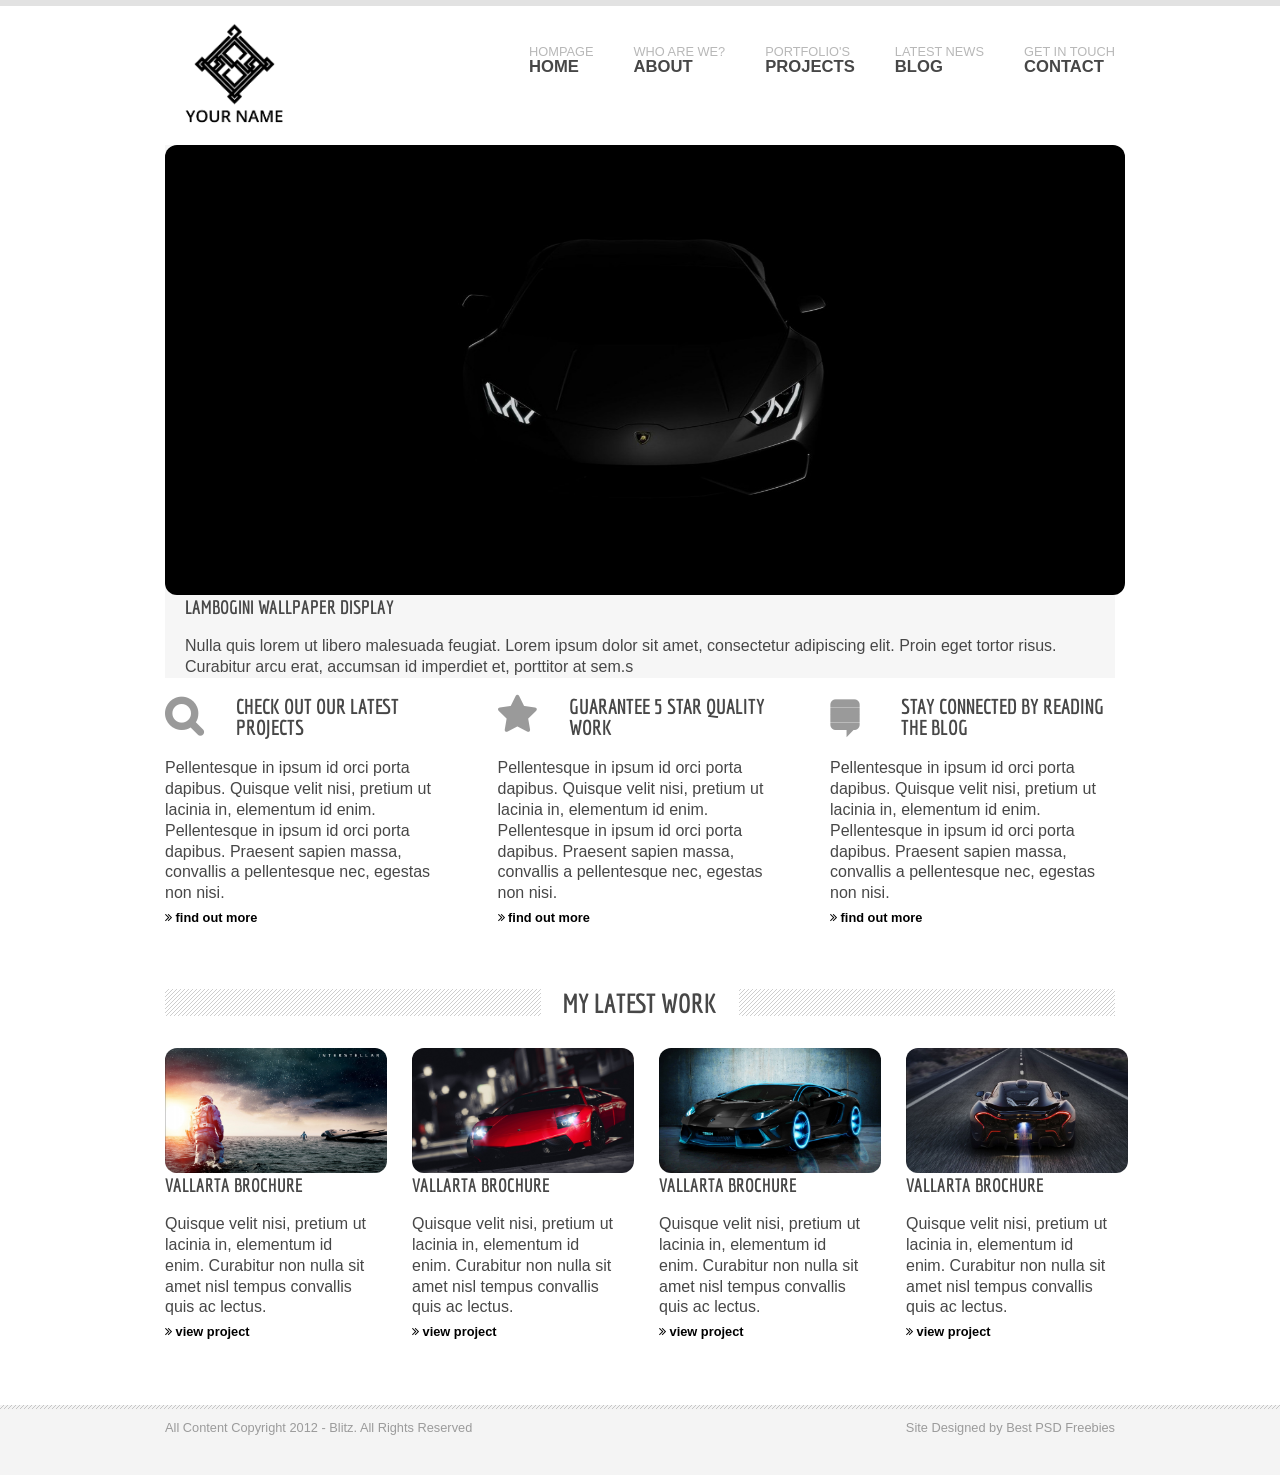
<file: index.html>
<!DOCTYPE html>
<html>
<head>
	<meta charset="utf-8">
	<meta name="viewport" content="width=device-width, initial-scale=1">
	<title>blitzv-1 home</title>
	<link href='http://fonts.googleapis.com/css?family=Economica:400,700|Pacifico' rel='stylesheet' type='text/css'>
	<link rel="stylesheet" type="text/css" href="css/Eric-myers.css">
	<link rel="stylesheet" type="text/css" href="css/style.css">
	<link rel="stylesheet" type="text/css" href="css/font-awesome.css">
</head>
<body>
	
	<!--header-->
	<header>
		<div class="top-header"></div>
		<div class="header2 fixed-width clear-fix">
			<img alt="company's images" src="image/pagelogo.png">
			<nav>
				<ul>
					<li><a href="#">hompage<em>home</em></a></li>
					<li><a href="aboutus.html">who are we?<em>about</em></a></li>
					<li><a href="projects.html">portfolio's<em>projects</em></a></li>
					<li><a href="blogs.html">latest news<em>blog</em></a></li>
					<li><a href="contactus.html">get in touch<em>contact</em></a></li>
				</ul>
			</nav>
		</div>
	</header>
	
	<!--- mains image --->
	<div class="fixed-width">
		<section class="mains-image ">
			<img class="m-image" src="image/black_car_in_black_background_hd_black-1366x768.jpg">
			<figcaption>
				<h3 class="title">lambogini wallpaper display</h3>
				<p>Nulla quis lorem ut libero malesuada feugiat. Lorem ipsum dolor sit amet, consectetur adipiscing elit. Proin eget tortor risus. Curabitur arcu erat, accumsan id imperdiet et, porttitor at sem.s</p>
			</figcaption>
		</section>

		<!-------claims-------->
		<section class="w-claims clear-fix">
			<article class="claims">
				<header>
					<i class="fa fa-search "></i>
	                <h2>Check out our latest projects</h2>
				</header>
				<p>Pellentesque in ipsum id orci porta dapibus. Quisque velit nisi, pretium ut lacinia in, elementum id enim. Pellentesque in ipsum id orci porta dapibus. Praesent sapien massa, convallis a pellentesque nec, egestas non nisi. </p>
				<footer class="sf">
					<i class="fa fa-angle-double-right"></i>
	            	<a href="#">find out more</a>
				</footer>
			</article>
		
			<article class="claims">
				<header>
					<i class="fa fa-star "></i>
	                <h2>guarantee 5 star quality work</h2>
				</header>
				<p>Pellentesque in ipsum id orci porta dapibus. Quisque velit nisi, pretium ut lacinia in, elementum id enim. Pellentesque in ipsum id orci porta dapibus. Praesent sapien massa, convallis a pellentesque nec, egestas non nisi. </p>
				<footer class="sf">
					<i class="fa fa-angle-double-right"></i>
	            	<a href="#">find out more</a>
				</footer>
			</article>

			<article class="claims">
				<header>
					<i class="fa fa-stack-exchange "></i>
                	<h2>stay connected by reading the blog</h2>
				</header>
				<p>Pellentesque in ipsum id orci porta dapibus. Quisque velit nisi, pretium ut lacinia in, elementum id enim. Pellentesque in ipsum id orci porta dapibus. Praesent sapien massa, convallis a pellentesque nec, egestas non nisi. </p>
				<footer class="sf">
					<i class="fa fa-angle-double-right"></i>
            		<a href="#">find out more</a>
				</footer>
			</article>
		</section>
		
		<!----- portfolio ----->
		<section class="portfolio clear-fix">
			<div class="title-wrapper">
				<h2>my latest work</h2>
			</div>
			<article class="p-work">
				<figure>
					<img src="image/interstellar-1366x768.jpg">
					<h3>VALLARTA BROCHURE</h3>
					<p>Quisque velit nisi, pretium ut lacinia in, elementum id enim. Curabitur non nulla sit amet nisl tempus convallis quis ac lectus.</p>
					<footer class="sf">
						<i class="fa fa-angle-double-right"></i>
						<a href="#">view project</a>
					</footer>
				</figure>
			</article>
			<article class="p-work">
				<figure>
					<img src="image/lamborghini_murcielago_superveloce_2-1366x768.jpg">
					<h3>VALLARTA BROCHURE</h3>
					<p>Quisque velit nisi, pretium ut lacinia in, elementum id enim. Curabitur non nulla sit amet nisl tempus convallis quis ac lectus.</p>
					<footer class="sf">
						<i class="fa fa-angle-double-right"></i>
						<a href="#">view project</a>
					</footer>
				</figure>
			</article>
			<article class="p-work">
				<figure>
					<img src="image/tron_lamborghini_aventador-1366x768.jpg">
					<h3>VALLARTA BROCHURE</h3>
					<p>Quisque velit nisi, pretium ut lacinia in, elementum id enim. Curabitur non nulla sit amet nisl tempus convallis quis ac lectus.</p>
					<footer class="sf">
						<i class="fa fa-angle-double-right"></i>
						<a href="#">view project</a>
					</footer>
				</figure>
			</article>
			<article class="p-work">
				<figure>
					<img src="image/mclaren_p1_2014-1366x768.jpg">
					<h3>VALLARTA BROCHURE</h3>
					<p>Quisque velit nisi, pretium ut lacinia in, elementum id enim. Curabitur non nulla sit amet nisl tempus convallis quis ac lectus.</p>
					<footer class="sf">
						<i class="fa fa-angle-double-right"></i>
						<a href="#">view project</a>
					</footer>
				</figure>
			</article>
		</section>
	</div>	

	<!------ footer ------>
	<footer class="footer ">
		<div class="f-content fixed-width clear-fix">
		<small class=" copyright">All Content Copyright 2012 - Blitz. All Rights Reserved</small>
		<small class="credits ">Site Designed by <a href="#">Best PSD Freebies</a></small>
		</div>		
	</footer>	
</body>
</html>
</file>
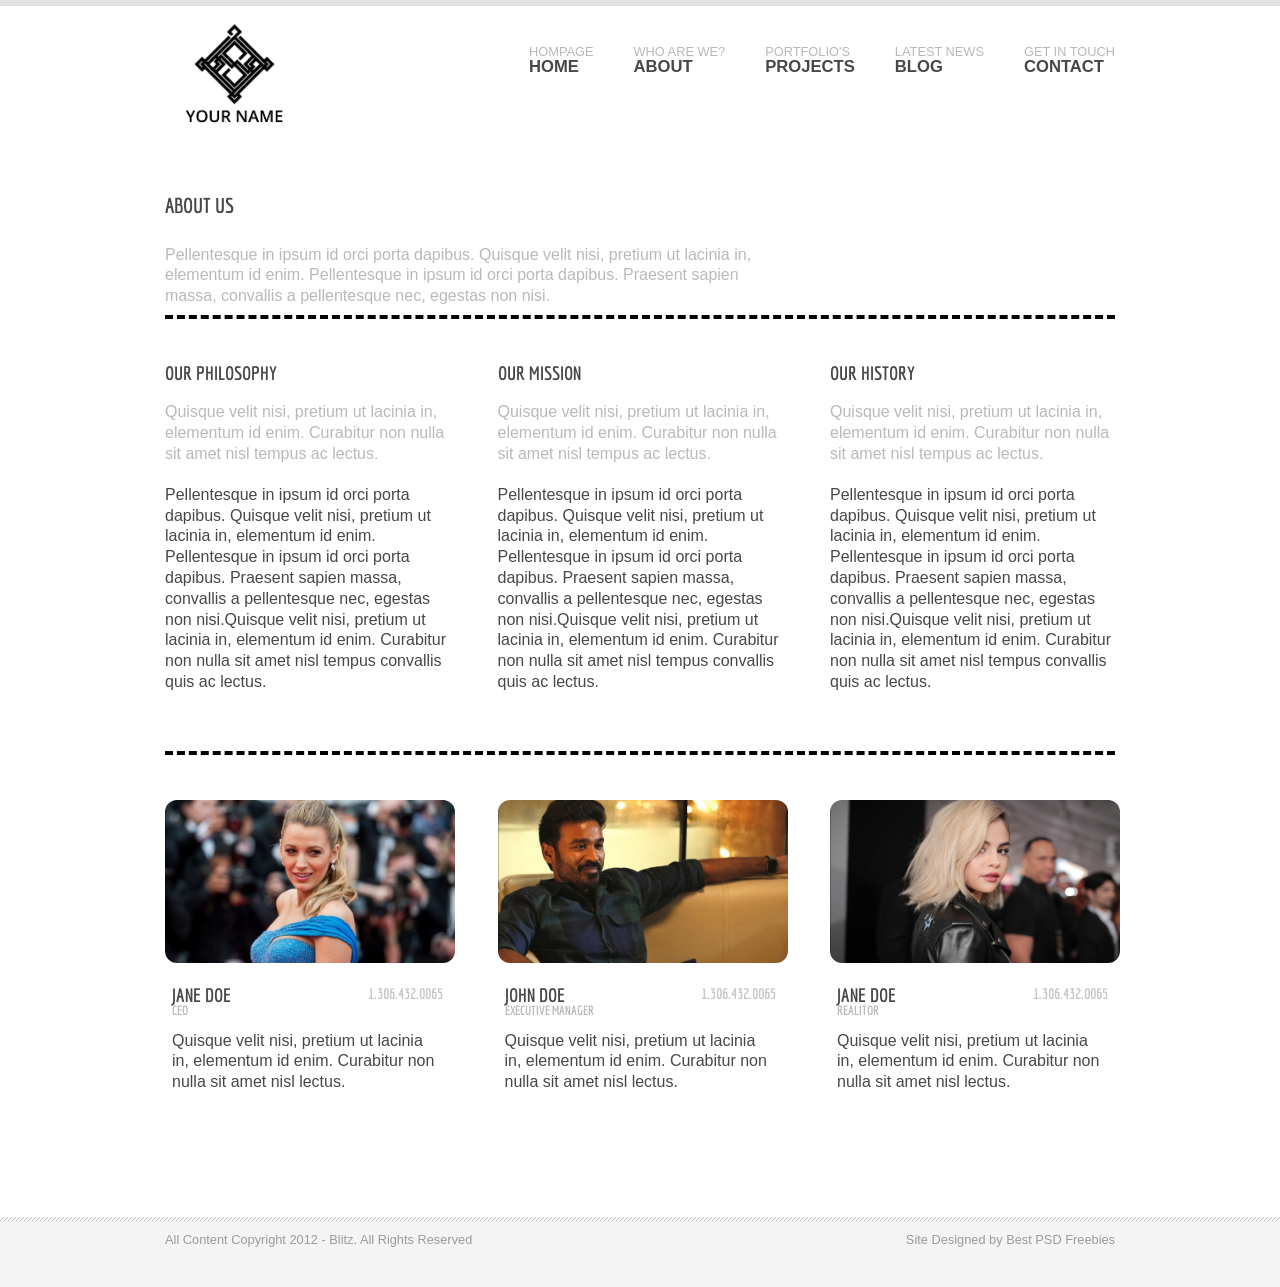
<file: ABOUTUS.html>
<!DOCTYPE html>
<html>
<head>
	<meta charset="utf-8">
	<meta name="viewport" content="width=device-width, initial-scale=1">
	<title>blitzv-1 aboutus</title>
	<link href='http://fonts.googleapis.com/css?family=Economica:400,700|Pacifico' rel='stylesheet' type='text/css'>
	<link rel="stylesheet" type="text/css" href="css/Eric-myers.css">
	<link rel="stylesheet" type="text/css" href="css/style.css">
	<link rel="stylesheet" type="text/css" href="css/font-awesome.css">
</head>
<body>
	<!--header-->
	<header>
		<div class="top-header"></div>
		<div class="header2 fixed-width clear-fix">
			<img alt="company's images" src="image/pagelogo.png">
			<nav>
				<ul>
					<li><a href="index.html">hompage<em>home</em></a></li>
					<li><a href="#">who are we?<em>about</em></a></li>
					<li><a href="projects.html">portfolio's<em>projects</em></a></li>
					<li><a href="blogs.html">latest news<em>blog</em></a></li>
					<li><a href="contactus.html">get in touch<em>contact</em></a></li>
				</ul>
			</nav>
		</div>
	</header>
	<!------about us----->
	<section class="fixed-width">
		<div class="t-about clear-fix">
			<h3>about us</h3>
			<p>Pellentesque in ipsum id orci porta dapibus. Quisque velit nisi, pretium ut lacinia in, elementum id enim. Pellentesque in ipsum id orci porta dapibus. Praesent sapien massa, convallis a pellentesque nec, egestas non nisi.</p>
		</div>

		<!------------intro----------->
		<section class="intro clear-fix">	
			<article >
				<h3>our philosophy</h3>
				<p>Quisque velit nisi, pretium ut lacinia in, elementum id enim. Curabitur non nulla sit amet nisl tempus ac lectus.</p>
				<p>Pellentesque in ipsum id orci porta dapibus. Quisque velit nisi, pretium ut lacinia in, elementum id enim. Pellentesque in ipsum id orci porta dapibus. Praesent sapien massa, convallis a pellentesque nec, egestas non nisi.Quisque velit nisi, pretium ut lacinia in, elementum id enim. Curabitur non nulla sit amet nisl tempus convallis quis ac lectus.</p>	
			</article>
			<article >
				<h3>our mission</h3>
				<p>Quisque velit nisi, pretium ut lacinia in, elementum id enim. Curabitur non nulla sit amet nisl tempus ac lectus.</p>
				<p>Pellentesque in ipsum id orci porta dapibus. Quisque velit nisi, pretium ut lacinia in, elementum id enim. Pellentesque in ipsum id orci porta dapibus. Praesent sapien massa, convallis a pellentesque nec, egestas non nisi.Quisque velit nisi, pretium ut lacinia in, elementum id enim. Curabitur non nulla sit amet nisl tempus convallis quis ac lectus.</p>	
			</article>
			<article >
				<h3>our history</h3>
				<p>Quisque velit nisi, pretium ut lacinia in, elementum id enim. Curabitur non nulla sit amet nisl tempus ac lectus.</p>
				<p>Pellentesque in ipsum id orci porta dapibus. Quisque velit nisi, pretium ut lacinia in, elementum id enim. Pellentesque in ipsum id orci porta dapibus. Praesent sapien massa, convallis a pellentesque nec, egestas non nisi.Quisque velit nisi, pretium ut lacinia in, elementum id enim. Curabitur non nulla sit amet nisl tempus convallis quis ac lectus.</p>	
			</article>
		</section>
	</section>
	<!----------profiles------>
	<section class="m-profile fixed-width clear-fix">
		<article class="profile">
			<img src="image/beautiful_blake_lively_is_wearing_blue_dress_standing_in_blur_people_background_hd_girls-1366x768.jpg">
			<div>
				<h3>jane doe<span>1.306.432.0065</span><br></h3>
				<h5>ceo</h5>
				<p>Quisque velit nisi, pretium ut lacinia in, elementum id enim. Curabitur non nulla sit amet nisl  lectus.</p>
			</div>
		</article>
		<article class="profile">
			<img src="image/nithya_menen_dhanush_priya_bhavani_shankar_bharathiraja_rashi_khanna_hd_thiruchitrambalam-1366x768.jpg">
			<div>
				<h3>john doe<span>1.306.432.0065</span><br></h3>
				<h5>executive manager</h5>
				<p>Quisque velit nisi, pretium ut lacinia in, elementum id enim. Curabitur non nulla sit amet nisl  lectus.</p>
			</div>
		</article>
		<article class="profile">
			<img src="image/white_short_hair_selena_gomez_is_wearing_black_jacket_standing_in_blur_people_background_hd_girls-1366x768.jpg">
			<div>
				<h3>jane doe<span>1.306.432.0065</span><br></h3>
				<h5>realitor</h5>
				<p>Quisque velit nisi, pretium ut lacinia in, elementum id enim. Curabitur non nulla sit amet nisl lectus.</p>
			</div>
		</article>
	</section>

	<!------ footer ------>
	
	<footer class="footer ">
		<div class="f-content fixed-width clear-fix">
		<small class=" copyright">All Content Copyright 2012 - Blitz. All Rights Reserved</small>
		<small class="credits ">Site Designed by <a href="#">Best PSD Freebies</a></small>
		</div>		
	</footer>


</body>
</html>
</file>
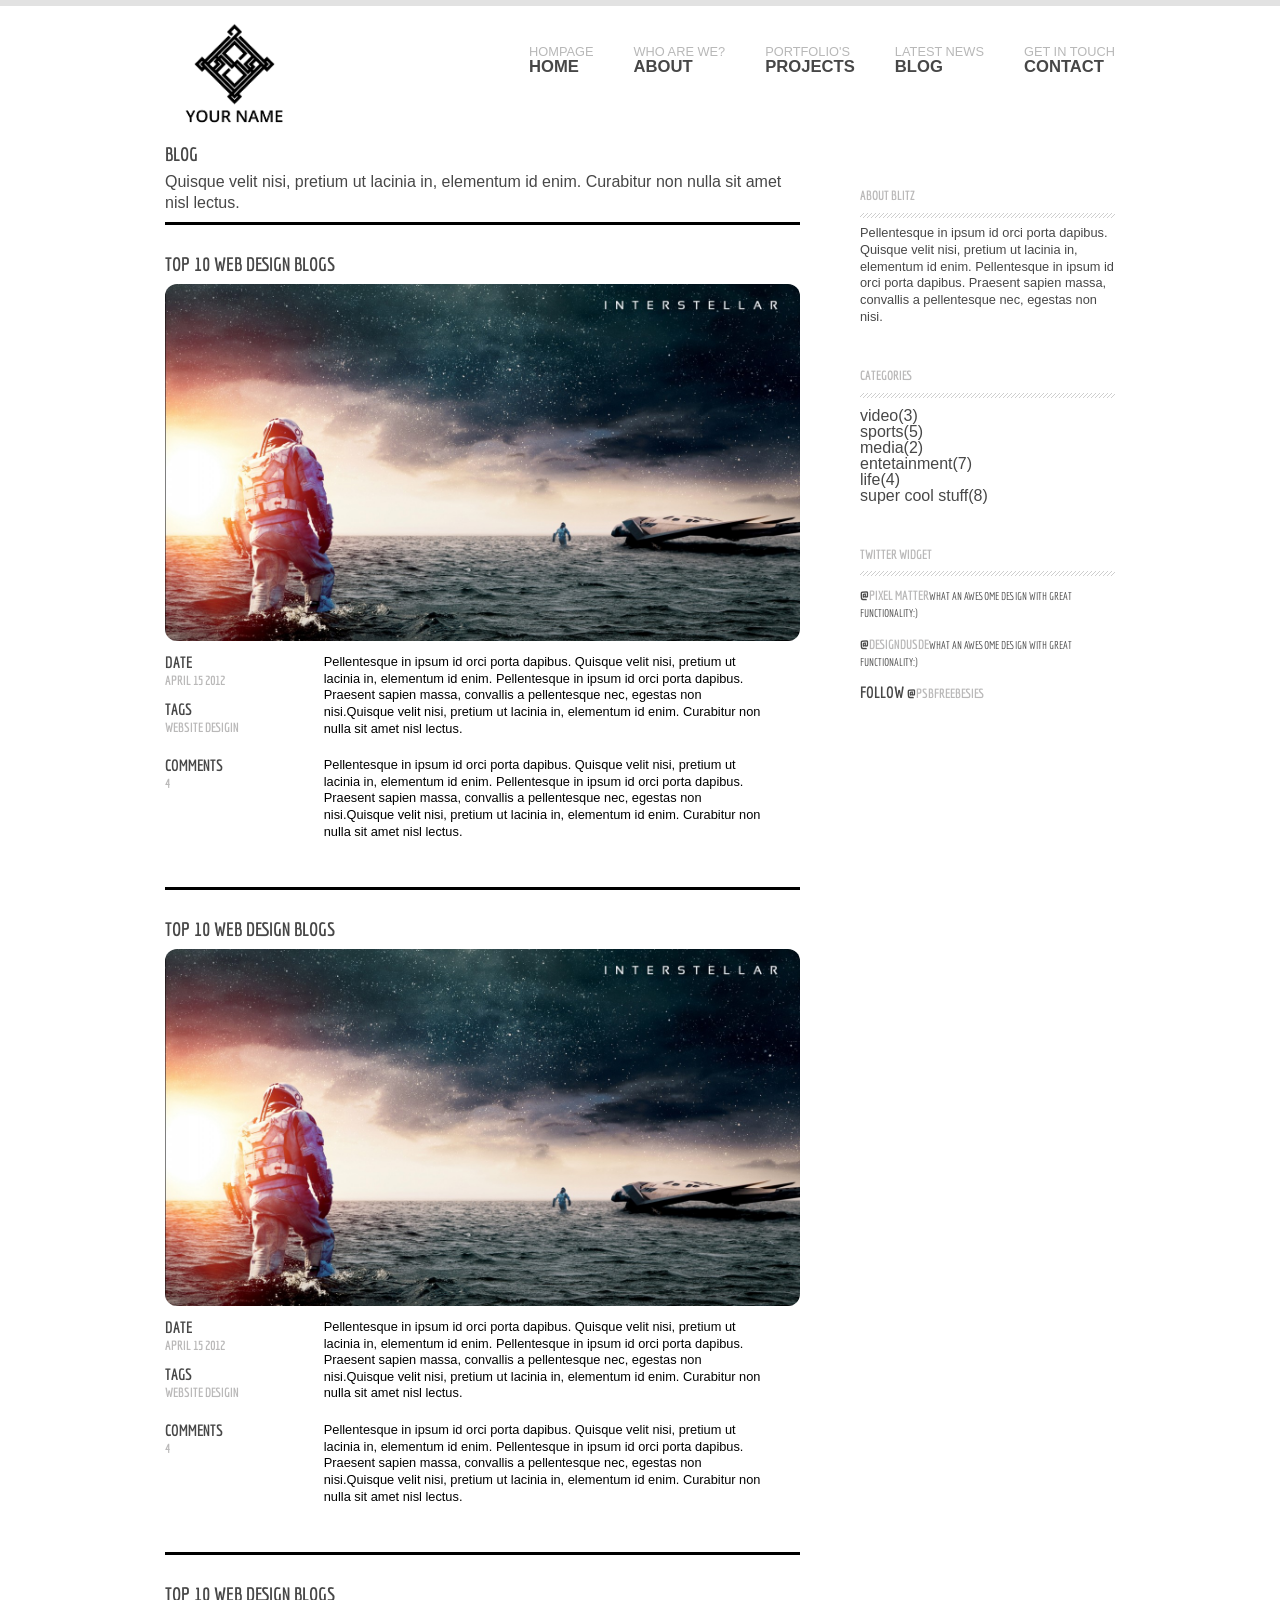
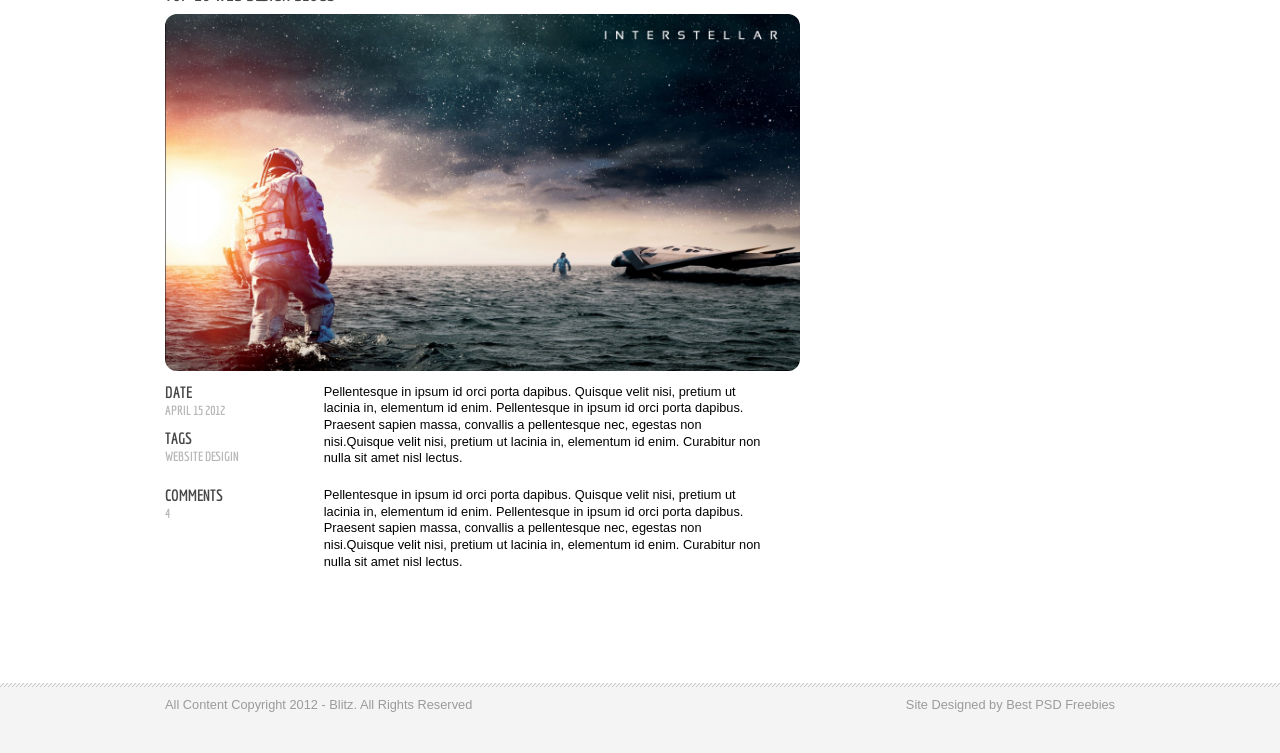
<file: blogs.html>
<!DOCTYPE html>
<html>
<head>
	<meta charset="utf-8">
	<meta name="viewport" content="width=device-width, initial-scale=1">
	<title>blitzv-1 blogs</title>
	<link href='http://fonts.googleapis.com/css?family=Economica:400,700|Pacifico' rel='stylesheet' type='text/css'>
	<link rel="stylesheet" type="text/css" href="css/Eric-myers.css">
	<link rel="stylesheet" type="text/css" href="css/style.css">
	<link rel="stylesheet" type="text/css" href="css/font-awesome.css">
</head>
<body>
	<!--header-->
	<header>
		<div class="top-header"></div>
		<div class="header2 fixed-width clear-fix">
			<img alt="company's images" src="image/pagelogo.png">
			<nav>
				<ul>
					<li><a href="index.html">hompage<em>home</em></a></li>
					<li><a href="aboutus.html">who are we?<em>about</em></a></li>
					<li><a href="projects.html">portfolio's<em>projects</em></a></li>
					<li><a href="#">latest news<em>blog</em></a></li>
					<li><a href="contactus.html">get in touch<em>contact</em></a></li>
				</ul>
			</nav>
		</div>
	</header>
	<!---------------main section------------->
	<section class="fixed-width pj-main clear-fix">
		<!----------pj-width 1------------->
		<section class="pj-width1 clear-fix">
			<div>
				<h3>blog</h1>
				<p>Quisque velit nisi, pretium ut lacinia in, elementum id enim. Curabitur non nulla sit amet nisl  lectus.</p>
			</div>
			<!----------articles------------->
			<section class="clear-fix">
					<article class="bg-article clear-fix">
						<h3>top 10 web  design blogs</h3>
						<img src="image/interstellar-1366x768.jpg">
						<section>
							<div class="date clear-fix">
								<div >
									<div><h4>date</h4><h6>april 15 2012</h6></div>
									<div><h4>tags</h4><h6>website desigin</h6></div>
								</div>
								<p>Pellentesque in ipsum id orci porta dapibus. Quisque velit nisi, pretium ut lacinia in, elementum id enim. Pellentesque in ipsum id orci porta dapibus. Praesent sapien massa, convallis a pellentesque nec, egestas non nisi.Quisque velit nisi, pretium ut lacinia in, elementum id enim. Curabitur non nulla sit amet nisl  lectus.</p>
							</div>
							<div class="date">
								<div><h4>comments</h4><h6>4</h6></div>
								<p>Pellentesque in ipsum id orci porta dapibus. Quisque velit nisi, pretium ut lacinia in, elementum id enim. Pellentesque in ipsum id orci porta dapibus. Praesent sapien massa, convallis a pellentesque nec, egestas non nisi.Quisque velit nisi, pretium ut lacinia in, elementum id enim. Curabitur non nulla sit amet nisl  lectus.</p>
							</div>
						</section>
					</article>
					<article class="bg-article clear-fix">
						<h3>top 10 web  design blogs</h3>
						<img src="image/interstellar-1366x768.jpg">
						<section>
							<div class="date clear-fix">
								<div >
									<div><h4>date</h4><h6>april 15 2012</h6></div>
									<div><h4>tags</h4><h6>website desigin</h6></div>
								</div>
								<p>Pellentesque in ipsum id orci porta dapibus. Quisque velit nisi, pretium ut lacinia in, elementum id enim. Pellentesque in ipsum id orci porta dapibus. Praesent sapien massa, convallis a pellentesque nec, egestas non nisi.Quisque velit nisi, pretium ut lacinia in, elementum id enim. Curabitur non nulla sit amet nisl  lectus.</p>
							</div>
							<div class="date">
								<div><h4>comments</h4><h6>4</h6></div>
								<p>Pellentesque in ipsum id orci porta dapibus. Quisque velit nisi, pretium ut lacinia in, elementum id enim. Pellentesque in ipsum id orci porta dapibus. Praesent sapien massa, convallis a pellentesque nec, egestas non nisi.Quisque velit nisi, pretium ut lacinia in, elementum id enim. Curabitur non nulla sit amet nisl  lectus.</p>
							</div>
						</section>
					</article>
					<article class="bg-article clear-fix">
						<h3>top 10 web  design blogs</h3>
						<img src="image/interstellar-1366x768.jpg">
						<section>
							<div class="date clear-fix">
								<div >
									<div><h4>date</h4><h6>april 15 2012</h6></div>
									<div><h4>tags</h4><h6>website desigin</h6></div>
								</div>
								<p>Pellentesque in ipsum id orci porta dapibus. Quisque velit nisi, pretium ut lacinia in, elementum id enim. Pellentesque in ipsum id orci porta dapibus. Praesent sapien massa, convallis a pellentesque nec, egestas non nisi.Quisque velit nisi, pretium ut lacinia in, elementum id enim. Curabitur non nulla sit amet nisl  lectus.</p>
							</div>
							<div class="date">
								<div><h4>comments</h4><h6>4</h6></div>
								<p>Pellentesque in ipsum id orci porta dapibus. Quisque velit nisi, pretium ut lacinia in, elementum id enim. Pellentesque in ipsum id orci porta dapibus. Praesent sapien massa, convallis a pellentesque nec, egestas non nisi.Quisque velit nisi, pretium ut lacinia in, elementum id enim. Curabitur non nulla sit amet nisl  lectus.</p>
							</div>
						</section>
					</article>

				</section>
		</section>
		<!--------pj-width2------------>
		<section class="pj-width2 clear-fix">
			<section>
			<h6>about blitz</h6>
			<p class="pj-line">Pellentesque in ipsum id orci porta dapibus. Quisque velit nisi, pretium ut lacinia in, elementum id enim. Pellentesque in ipsum id orci porta dapibus. Praesent sapien massa, convallis a pellentesque nec, egestas non nisi.</p>
			</section>
			<section>
				<h6>categories</h6>
				<div class="pj-line">
					<ul>
						<li><a href="#">video(3)</a></li>
						<li><a href="#">sports(5)</a></li>
						<li><a href="#">media(2)</a></li>
						<li><a href="#">entetainment(7)</a></li>
						<li><a href="#">life(4)</a></li>
						<li><a href="#">super cool stuff(8)</a></li>
					</ul>
				</div>
			</section>
			<section>
				<h6>twitter widget</h6>
				<div class="pj-line ">
					<div class="comments clear-fix">
						<h5>@<span>pixel matter</span><em>what an awesome design with great functionality:)</em></h5>
						
					</div>
					<div class="comments clear-fix">
						<h5>@<span>designdusde</span><em>what an awesome design with great functionality:)</em></h5>
						
					</div>
					<div class="comments clear-fix">
						<h5>follow @<span>psbfreebesies</span></h5>
					</div>
					
			</section>
		</section>
		
	</section>
	<!------ footer ------>
	
	<footer class="footer ">
		<div class="f-content fixed-width clear-fix">
		<small class=" copyright">All Content Copyright 2012 - Blitz. All Rights Reserved</small>
		<small class="credits ">Site Designed by <a href="#">Best PSD Freebies</a></small>
		</div>		
	</footer>
</body>
</html>
</file>
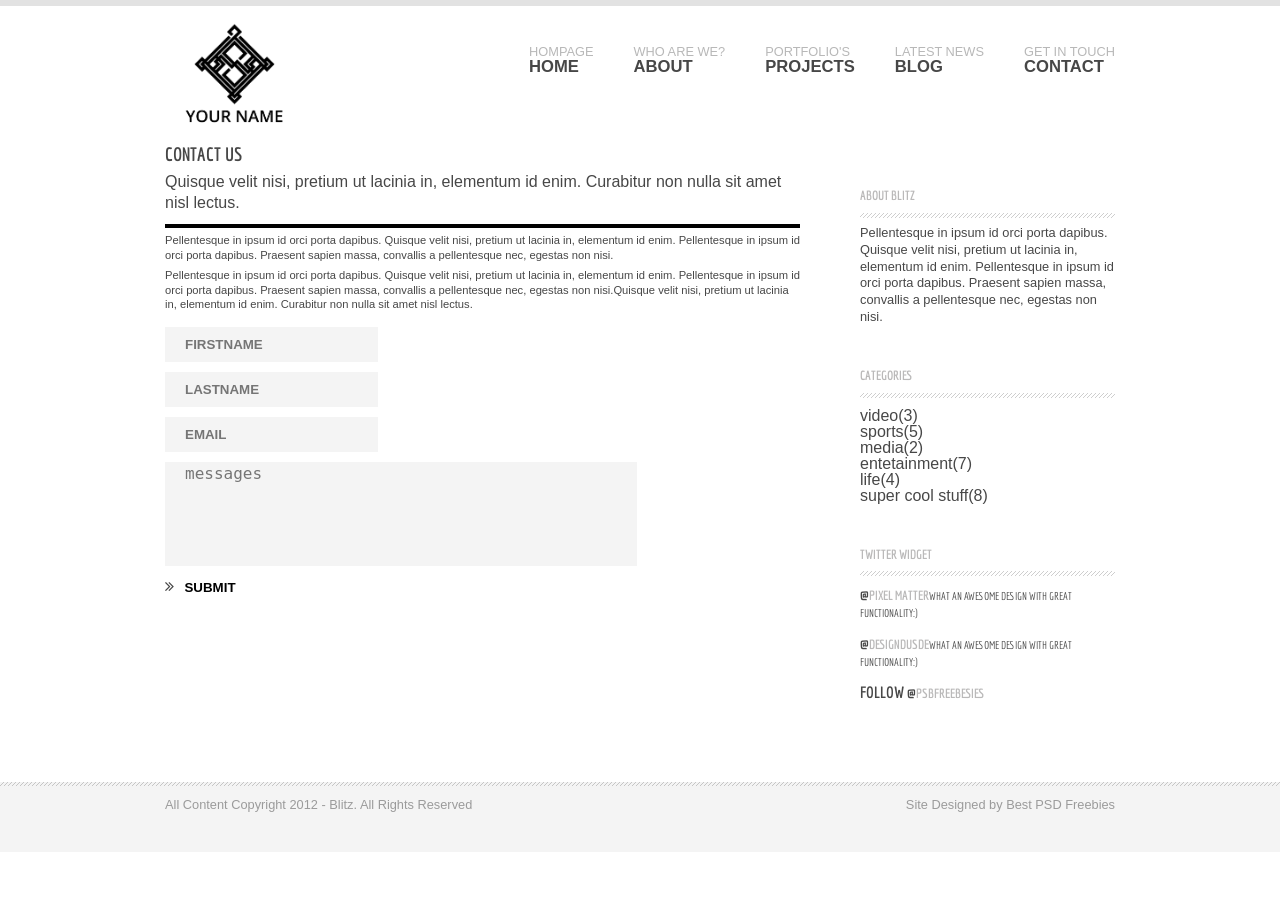
<file: contactus.html>
<!DOCTYPE html>
<html>
<head>
	<meta charset="utf-8">
	<meta name="viewport" content="width=device-width, initial-scale=1">
	<title>blitzv-1 contact us</title>
	<link href='http://fonts.googleapis.com/css?family=Economica:400,700|Pacifico' rel='stylesheet' type='text/css'>
	<link rel="stylesheet" type="text/css" href="css/Eric-myers.css">
	<link rel="stylesheet" type="text/css" href="css/style.css">
	<link rel="stylesheet" type="text/css" href="css/font-awesome.css">
</head>
<body>
	<!--header-->
	<header>
		<div class="top-header"></div>
		<div class="header2 fixed-width clear-fix">
			<img alt="company's images" src="image/pagelogo.png">
			<nav>
				<ul>
					<li><a href="index.html">hompage<em>home</em></a></li>
					<li><a href="aboutus.html">who are we?<em>about</em></a></li>
					<li><a href="projects.html">portfolio's<em>projects</em></a></li>
					<li><a href="blogs.html">latest news<em>blog</em></a></li>
					<li><a href="#">get in touch<em>contact</em></a></li>
				</ul>
			</nav>
		</div>
	</header>
	<!---------------main section------------->
	<section class="fixed-width pj-main clear-fix">
		<!----------pj-width 1------------->
		<section class="pj-width1 clear-fix">
			<div>
				<h3>CONTACT US</h3>
				<p>Quisque velit nisi, pretium ut lacinia in, elementum id enim. Curabitur non nulla sit amet nisl  lectus.</p>
			</div>
			<!----------intro----->
			<div class="cu-intro">
				<p>Pellentesque in ipsum id orci porta dapibus. Quisque velit nisi, pretium ut lacinia in, elementum id enim. Pellentesque in ipsum id orci porta dapibus. Praesent sapien massa, convallis a pellentesque nec, egestas non nisi.</p>
				<p>Pellentesque in ipsum id orci porta dapibus. Quisque velit nisi, pretium ut lacinia in, elementum id enim. Pellentesque in ipsum id orci porta dapibus. Praesent sapien massa, convallis a pellentesque nec, egestas non nisi.Quisque velit nisi, pretium ut lacinia in, elementum id enim. Curabitur non nulla sit amet nisl  lectus.</p>
			</div>
			<!-------form field-------->
			<form class="form">

				<input class="form-cu" type="name" name="firstname" placeholder="firstname"><br>
				<input class="form-cu" type="name" name="lastname" placeholder="lastname"><br>
				<input class="form-cu" type="email" name="email" placeholder="email"><br>
				<textarea name="massages" placeholder="messages"></textarea><br>
				<div>
					<i class="fa fa-angle-double-right"></i>
					<input type="submit" name="submit" placeholder="submit">
				</div>
			</form>
		</section>	
		<!--------pj-width2------------>
		<section class="pj-width2 clear-fix">
			<section>
			<h6>about blitz</h6>
			<p class="pj-line">Pellentesque in ipsum id orci porta dapibus. Quisque velit nisi, pretium ut lacinia in, elementum id enim. Pellentesque in ipsum id orci porta dapibus. Praesent sapien massa, convallis a pellentesque nec, egestas non nisi.</p>
			</section>
			<section>
				<h6>categories</h6>
				<div class="pj-line">
					<ul>
						<li><a href="#">video(3)</a></li>
						<li><a href="#">sports(5)</a></li>
						<li><a href="#">media(2)</a></li>
						<li><a href="#">entetainment(7)</a></li>
						<li><a href="#">life(4)</a></li>
						<li><a href="#">super cool stuff(8)</a></li>
					</ul>
				</div>
			</section>
			<section>
				<h6>twitter widget</h6>
				<div class="pj-line ">
					<div class="comments clear-fix">
						<h5>@<span>pixel matter</span><em>what an awesome design with great functionality:)</em></h5>
						
					</div>
					<div class="comments clear-fix">
						<h5>@<span>designdusde</span><em>what an awesome design with great functionality:)</em></h5>
						
					</div>
					<div class="comments clear-fix">
						<h5>follow @<span>psbfreebesies</span></h5>
					</div>
					
			</section>
		</section>
	</section>
	<!------ footer ------>
	
	<footer class="footer ">
		<div class="f-content fixed-width clear-fix">
		<small class=" copyright">All Content Copyright 2012 - Blitz. All Rights Reserved</small>
		<small class="credits ">Site Designed by <a href="#">Best PSD Freebies</a></small>
		</div>		
	</footer>
</body>
</html>
</file>
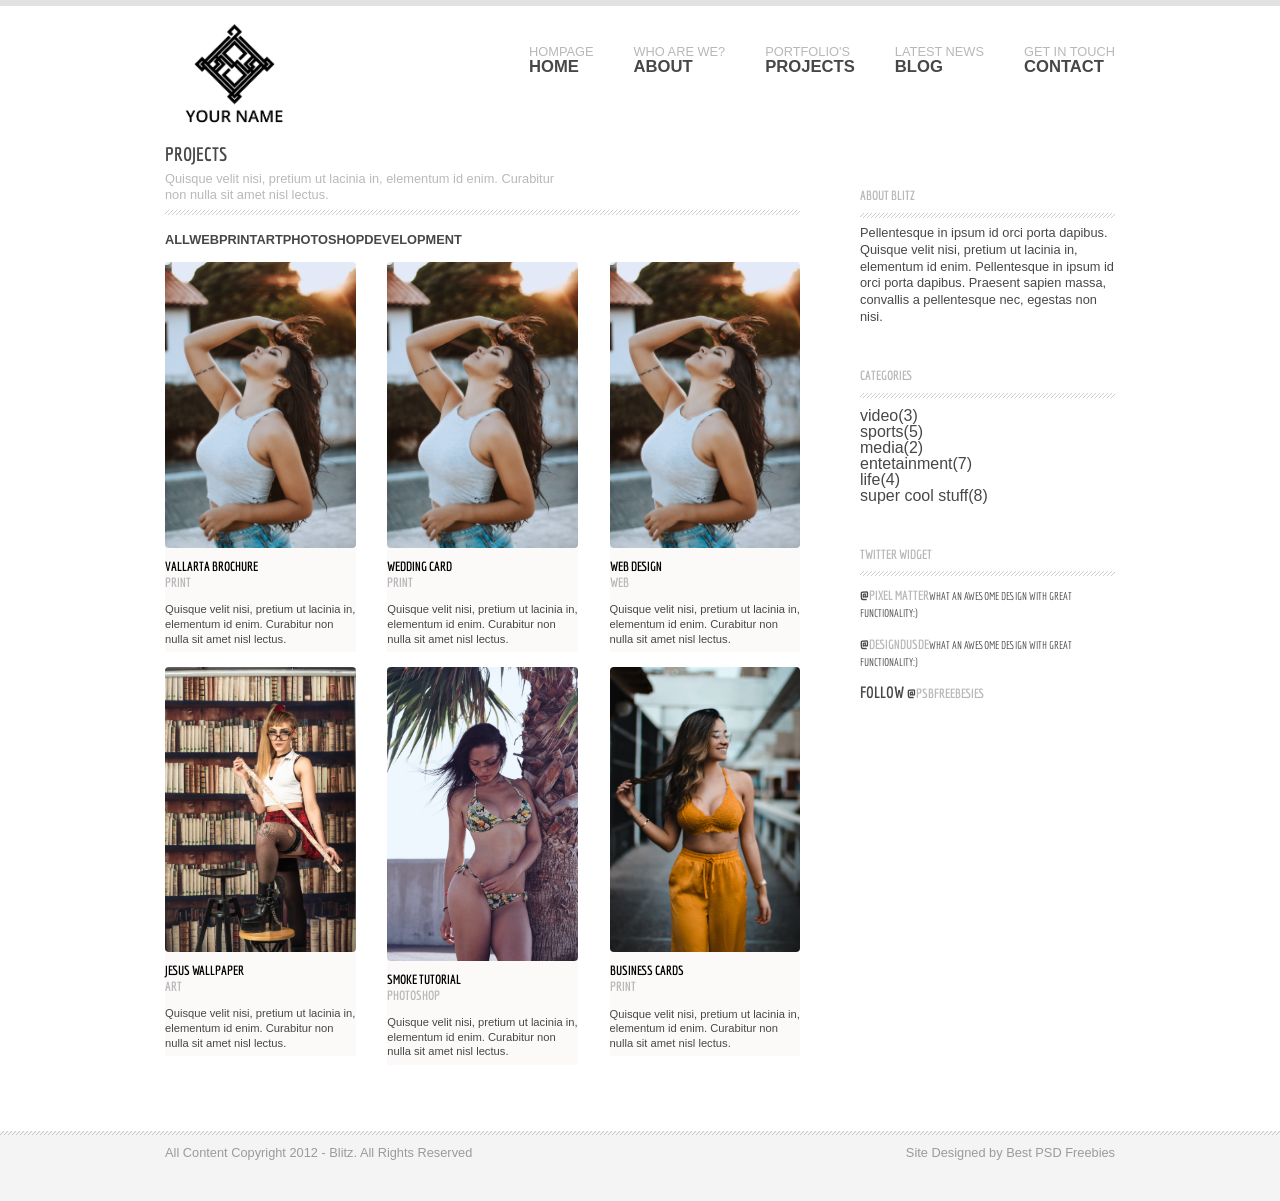
<file: projects.html>
<!DOCTYPE html>
<html>
<head>
	<meta charset="utf-8">
	<meta name="viewport" content="width=device-width, initial-scale=1">
	<title>blitzv-1  projects</title>
	<link href='http://fonts.googleapis.com/css?family=Economica:400,700|Pacifico' rel='stylesheet' type='text/css'>
	<link rel="stylesheet" type="text/css" href="css/Eric-myers.css">
	<link rel="stylesheet" type="text/css" href="css/style.css">
	<link rel="stylesheet" type="text/css" href="css/font-awesome.css">
</head>
<body>
	<!--header-->
	<header>
		<div class="top-header"></div>
		<div class="header2 fixed-width clear-fix">
			<img alt="company's images" src="image/pagelogo.png">
			<nav>
				<ul>
					<li><a href="index.html">hompage<em>home</em></a></li>
					<li><a href="aboutus.html">who are we?<em>about</em></a></li>
					<li><a href="#">portfolio's<em>projects</em></a></li>
					<li><a href="blogs.html">latest news<em>blog</em></a></li>
					<li><a href="contactus.html">get in touch<em>contact</em></a></li>
				</ul>
			</nav>
		</div>
	</header>
	<!---------------main section------------->
	<section class="fixed-width pj-main clear-fix">
		<!----------pj-width 1------------->
		<section class="pj-width1 clear-fix">
			<div class="div-p">
				<h3>projects</h3>
				<p>Quisque velit nisi, pretium ut lacinia in, elementum id enim. Curabitur non nulla sit amet nisl  lectus.</p>
			</div>
			<section class="pj">
				<div><a href="">all</a><a href="">web</a><a href="">print</a><a href="">art</a><a href="">photoshop</a><a href="">development</a>
				</div>
				<section>
					<article class="pj-article clear-fix">
						<img src="image/caique-silva-Ij24Uq1sMwM-unsplash.jpg">
						<h4>vallarta brochure</h4>
						<h6>print</h6>
						<p>Quisque velit nisi, pretium ut lacinia in, elementum id enim. Curabitur non nulla sit amet nisl  lectus.</p>
					</article>
					<article class="pj-article clear-fix">
						<img src="image/caique-silva-Ij24Uq1sMwM-unsplash.jpg">
						<h4>wedding card</h4>
						<h6>print</h6>
						<p>Quisque velit nisi, pretium ut lacinia in, elementum id enim. Curabitur non nulla sit amet nisl  lectus.</p>
					</article>
					<article class="pj-article clear-fix pj-la">
						<img src="image/caique-silva-Ij24Uq1sMwM-unsplash.jpg">
						<h4>web design</h4>
						<h6>web</h6>
						<p>Quisque velit nisi, pretium ut lacinia in, elementum id enim. Curabitur non nulla sit amet nisl  lectus.</p>
					</article>
					<article class="pj-article clear-fix">
						<img src="image/mike-giovinazzo-XJLv4Sq2FVY-unsplash.jpg">
						<h4>jesus wallpaper</h4>
						<h6>art</h6>
						<p>Quisque velit nisi, pretium ut lacinia in, elementum id enim. Curabitur non nulla sit amet nisl  lectus.</p>
					</article>
					<article class="pj-article clear-fix">
						<img src="image/igor-starkov-P-khwx2l5B0-unsplash.jpg">
						<h4>smoke tutorial </h4>
						<h6>photoshop</h6>
						<p>Quisque velit nisi, pretium ut lacinia in, elementum id enim. Curabitur non nulla sit amet nisl  lectus.</p>
					</article>
					<article class="pj-article clear-fix pj-la">
						<img src="image/junior-moran-08yuHdEW6Lc-unsplash.jpg">
						<h4>business cards</h4>
						<h6>print</h6>
						<p>Quisque velit nisi, pretium ut lacinia in, elementum id enim. Curabitur non nulla sit amet nisl  lectus.</p>
					</article>
				</section>
				
			</section>
			
		</section>
		<!--------pj-width2------------>
		<section class="pj-width2 clear-fix">
			<section>
			<h6>about blitz</h6>
			<p class="pj-line">Pellentesque in ipsum id orci porta dapibus. Quisque velit nisi, pretium ut lacinia in, elementum id enim. Pellentesque in ipsum id orci porta dapibus. Praesent sapien massa, convallis a pellentesque nec, egestas non nisi.</p>
			</section>
			<section>
				<h6>categories</h6>
				<div class="pj-line">
					<ul>
						<li><a href="#">video(3)</a></li>
						<li><a href="#">sports(5)</a></li>
						<li><a href="#">media(2)</a></li>
						<li><a href="#">entetainment(7)</a></li>
						<li><a href="#">life(4)</a></li>
						<li><a href="#">super cool stuff(8)</a></li>
					</ul>
				</div>
			</section>
			<section>
				<h6>twitter widget</h6>
				<div class="pj-line ">
					<div class="comments clear-fix">
						<h5>@<span>pixel matter</span><em>what an awesome design with great functionality:)</em></h5>
						
					</div>
					<div class="comments clear-fix">
						<h5>@<span>designdusde</span><em>what an awesome design with great functionality:)</em></h5>
						
					</div>
					<div class="comments clear-fix">
						<h5>follow @<span>psbfreebesies</span></h5>
					</div>
					
			</section>
		</section>
		
	</section>
	<!------ footer ------>
	
	<footer class="footer ">
		<div class="f-content fixed-width clear-fix">
		<small class=" copyright">All Content Copyright 2012 - Blitz. All Rights Reserved</small>
		<small class="credits ">Site Designed by <a href="#">Best PSD Freebies</a></small>
		</div>		
	</footer>


</body>
</html>
</file>
<file: css/Eric-myers.css>
/* http://meyerweb.com/eric/tools/css/reset/
   v2.0 | 20110126
   License: none (public domain)
*/

html, body, div, span, applet, object, iframe,
h1, h2, h3, h4, h5, h6, p, blockquote, pre,
a, abbr, acronym, address, big, cite, code,
del, dfn, em, img, ins, kbd, q, s, samp,
small, strike, strong, sub, sup, tt, var,
b, u, i, center,
dl, dt, dd, ol, ul, li,
fieldset, form, label, legend,
table, caption, tbody, tfoot, thead, tr, th, td,
article, aside, canvas, details, embed,
figure, figcaption, footer, header, hgroup,
menu, nav, output, ruby, section, summary,
time, mark, audio, video {
margin: 0;
padding: 0;
border: 0;
font-size: 100%;
font: inherit;
vertical-align: baseline;
}
/* HTML5 display-role reset for older browsers */
article, aside, details, figcaption, figure,
footer, header, hgroup, menu, nav, section {
display: block;
}
body {
line-height: 1;
}
ol, ul {
list-style: none;
}
blockquote, q {
quotes: none;
}
blockquote:before, blockquote:after,
q:before, q:after {
content: '';
content: none;
}
table {
border-collapse: collapse;
border-spacing: 0;
}
</file>
<file: css/style.css>
*  img {
    border-radius: 12px;
    box-shadow: darkred;
 }
html,body {
	font-family: "Helvetica Neue", Helvetica, sans-serif;
	font-size: 16px;
	color: #474747;
}
h1,h2,h3,h4,h5,h6, .title {
    font-family: "Economica", sans-serif;
    text-transform: uppercase;
    font-weight: bold;
    margin: 0 0 1em;
}
h1 {
    font-size: 1.7rem;
}
h2 {
    font-size: 1.3rem;
}

h3 {
    font-size: 1.2rem;
}
h6{
    color:#bab9b9 ;
    font-size: 0.8em;
}
p {
    margin: 0.5em 0;
    line-height: 1.3;
}
.fixed-width{
	width: 100%;
	margin: 0 auto;
    max-width: 950px;
}
.clear-fix:before,
.clear-fix:after {
    content: " ";
    display: table;
}
.clear-fix:after {
    clear: both;
}
a{
	text-decoration: none;
	color: inherit;

}
a:hover, a:visited, a:active {
    text-decoration: none;
    color: inherit;
}
.title {
	font-weight: bold;
	color: #474747;
}
.div-fill{
    background-color:#f4f4f4 ;
}
/*===================
		header
===================*/
.top-header{
	border: solid;
	border-color: #e2e2e2;
}
.header2{
	height: 139px;
	text-transform: uppercase;
}
.header2 img {
	float: left;
	height: 139px;

}
.header2 nav {
	float: right;
	margin-top: 40px;
}
.header2 nav em{
    display: block;
    font-size: 1.3em;
    font-weight: bold;
    color: #474747;
}
.header2 nav li {
	float: left;
	margin-right: 40px;
	color: #b8b8b8;
    font-size: 0.8em;
}
.header2 nav li:last-child{
	margin-right: 0;

}

/*===============
 mains image 
 ==============*/
 .m-image{
 	width: 960px;
 	height: 450px;
 }
 .mains-image{
 	background-color: #f6f6f6;
 }
 .mains-image figcaption {
 	margin-left: 20px;
 }
 /*=============
     claims
 ============*/
 .w-claims{
 	padding-bottom: 4em;
 }
 .claims{
 	width: 30%;
 	float: left;
 	margin-right: 5%;
 	margin-top: 10px;
 	display: block;
 }
 .claims:last-child{
 	margin-right: 0;
 }
 .claims header i {
 	  font-size: 2.5rem;
        font-weight: bold;
        color: #9a9a9a;
        float: left;
        width: 25%;
 }
 .claims header h2{
 	width: 75%;
 	float: left;

 }
 .sf{
 	font-weight: bold;
 	font-size: 0.8em;
 	color: black;
 }
 /*==============
      portfolio
  ============*/
 .portfolio{
	position: relative;
 	}
 .portfolio::before{
 	content: " ";
 	display: block;
 	background: url(../image/pattern.png) left top repeat-x;
 	height: 27px;
 	margin-bottom: 2em;
 	}
.title-wrapper{
	text-align: center;
	left: 0;
	right: 0;
	top: 0;
	position: absolute;

	}
.title-wrapper h2{
	display: inline;
	background-color: #fff;
	padding: 0.8em;
	padding-top: 0;
	padding-bottom: 0;
	font-size: 27px;

 	}
 .p-work{
 	 float: left;
    width: 22%;
    margin-right: 4%;
	 	
	 }
.p-work:last-child {
        margin-right: 0;
    }
    .p-work img{
    	height: 125px;
    }

    /*============
    	footer
    ============*/
    .footer::before{
    	content: "";
    	display: block;
    	background: url(../image/pattern.png)left top repeat-x;
    	height: 4px;
    	margin-top: 66px;

    }
    .footer{
    	background-color: #f4f4f4;
    	color: #9b9b9b;
    	font-size: 0.8rem;
    	height: 70px;
    	display: block;
    }
    .copyright{
    	float: left;
    	
    }
    .credits{
    	float: right;
    	
    }
    .f-content{
    	padding: 1em 0;
    }
    /*====================================================================================
    										ABOUT US PAGE CSS
    ====================================================================================*/
    /*===================
    		about us
    ====================*/
    .t-about{
    	margin-top: 50px;
    	display: block;
    }
    .t-about h3 {s
    	margin-bottom: 0;
    	font-size: 1.3em;
    }
    .t-about p {
    	float: left;
    	width: 65%;
    	color: #bab9b9;
    }
    /*==========================
    			intro
    ===========================*/
    .intro{
    	border-top: solid black 4px;
    	border-bottom: solid black 4px;
    	border-style: dashed;
    	
    }
    .intro article {
    	margin-top: 45px;
    	width: 30%;
    	margin-right: 5%;
    	float: left;
    	margin-bottom: 50px;
    }
    .intro article:last-child{
    	margin-right: 0;
    }
    .intro article p:last-child{
    	margin-top: 20px;
    }
    .intro article :nth-child(even){
    	color: #bab9b9;
    }
    /*===========================
    			profiles
    ===========================*/
    .m-profile{
    	display: block;
    }
    .profile{
    	margin-top: 45px;
    	width: 30%;
    	margin-right: 5%;
    	float: left;
    	margin-bottom: 50px;
    }
    .profile:last-child{
    	margin-right: 0;
    }
    .profile div {
    	margin-top: 20px;
    	padding: 0 7px;
    }
    .profile span{
    	margin-left: px;
    }
    .profile h3 span{
    	font-size: 0.8em;
    	float: right;
    	color: #c6c6c6;
    	font-size: 0.8em;

    }
    .profile h3{
    	margin-bottom: 0;
    }
    .profile h5{
    	color: #bab9b9;
    	font-size: 0.8em;
    }
    .profile img{
    	width: 290px;
    	
    }
    /*====================================================================================
                                            porfolios PAGE CSS
    ====================================================================================*/
    /*======================
                pj-main
    =======================*/
    /*=============================
                pj-width1
    ==============================*/
    .pj-width1{
        width: 635px;
        float: left;
    }
    .pj-width1 div h3{
        margin-bottom: 5px;
    }
    .div-p>p{
        font-size: 0.8em;
        width: 65%;
        color:#bab9b9 ;
    }
    .pj::before{
    content: " ";
    display: block;
    background: url(../image/pattern.png) left top repeat-x;
    height: 5px;
    margin-bottom: 1em;
    }
    .pj div a{
        text-transform: uppercase;
        font-size: 0.8em;
        font-weight: bold;
    }
    .pj-article{
        width: 30%;
        margin-right: 5%;
        margin-top: 15px;
        float: left;
        background: #fcf9f9;
    }
    .pj-article img{
        width: 100%;
        border-radius: 4px;
    }
    .pj-article h4{
        font-size: 0.8em;
        font-weight: bold;
        margin-bottom: 3px;
        color: black;
        margin-top: 10px;

    }
    .pj-article h6{
        font-size: 0.8em;
        color:#bab9b9 ;

    }
    .pj-article p{
        font-size: 0.7em;

    }
    .pj-la{
        margin-right: 0;
    }

    
    /*=============================
                pj-width2
    ==============================*/
    .pj-width2{
        
        width: 255px;
        float: right;
    }
    .pj-width2 h6{
        font-size: 0.8em;
        margin-top:45px;
        margin-bottom:10px
    }
    .pj-width2 .pj-line::before{
    content: " ";
    display: block;
    background: url(../image/pattern.png) left top repeat-x;
    height: 5px;
    margin-bottom: 0.6em;
    }
    .pj-width2 section p{
        font-size: 0.8em;
    }
    .comments h5 span{
        display: inline;
        font-size: 0.8em;
        color: #bab9b9;
    }
    .comments h5 {
        margin-top: 0;
        display: inline;
        float: left;
        margin-bottom: 20;
    }
    .pj-line .comments em{
        font-weight: normal;
        font-size: 0.7em; 
    }
    /*====================================================================================
                                            porfolios PAGE CSS
    ====================================================================================*/
    /*=============================
                pj-width1
    ==============================*/
    .bg-article{
        margin-top: ;
        border-top: solid black 3px;
        display: block;
        margin-bottom: 40px;
    }
    .bg-article img{
        width: 100%;
    }
    .bg-article h3{
        margin-top: 30px;
        margin-bottom: 10px;
    }
    .date{
        width: 100%;
        margin-top: 10px;
    }
    .date>div {
        width: 25%;
        float: left;
    }
    .date p {
        width: 70%;
        float: left;
        margin-top: 0;
        color: black;
         font-size: 0.8em;

    }
    .date h4 {
        margin-bottom: 0;
    }
    .date h6{
        margin-top: 5px;
    }
     /*====================================================================================
                                            porfolios PAGE CSS
    ====================================================================================*/
    /*=============================
                contact us intro
    ==============================*/
    .cu-intro{
        margin-top: 10px;
        border-top: solid black 4px;
    }
    .cu-intro p{
        font-size: 0.7em;
    }
    /*=============================
                form
    ==============================*/
    .form{

    }
    .form-cu{
        margin-top: 10px;
        text-transform: uppercase;
        font-weight: bold;
        background-color: #f4f4f4;
        border: 0px;
        padding: 10px 20px;
        display: inline-block;

    }
    textarea{
        background-color: #f4f4f4;
        margin-top: 10px;
        width: 450px;
        height: 100px;
        padding-left:20px ;
        border: 0;
        font-size: 1em;
        resize: none;
    }
    input[type=submit]{
        border: none;
        background-color: white;
        cursor: pointer;
        text-transform: uppercase;
        font-weight: bold;
    }
    form > div{
        margin-top: 10px;
    }
    textarea[type=placeholder]{
        text-transform: uppercase;
font-weight: bold;
    }
</file>
